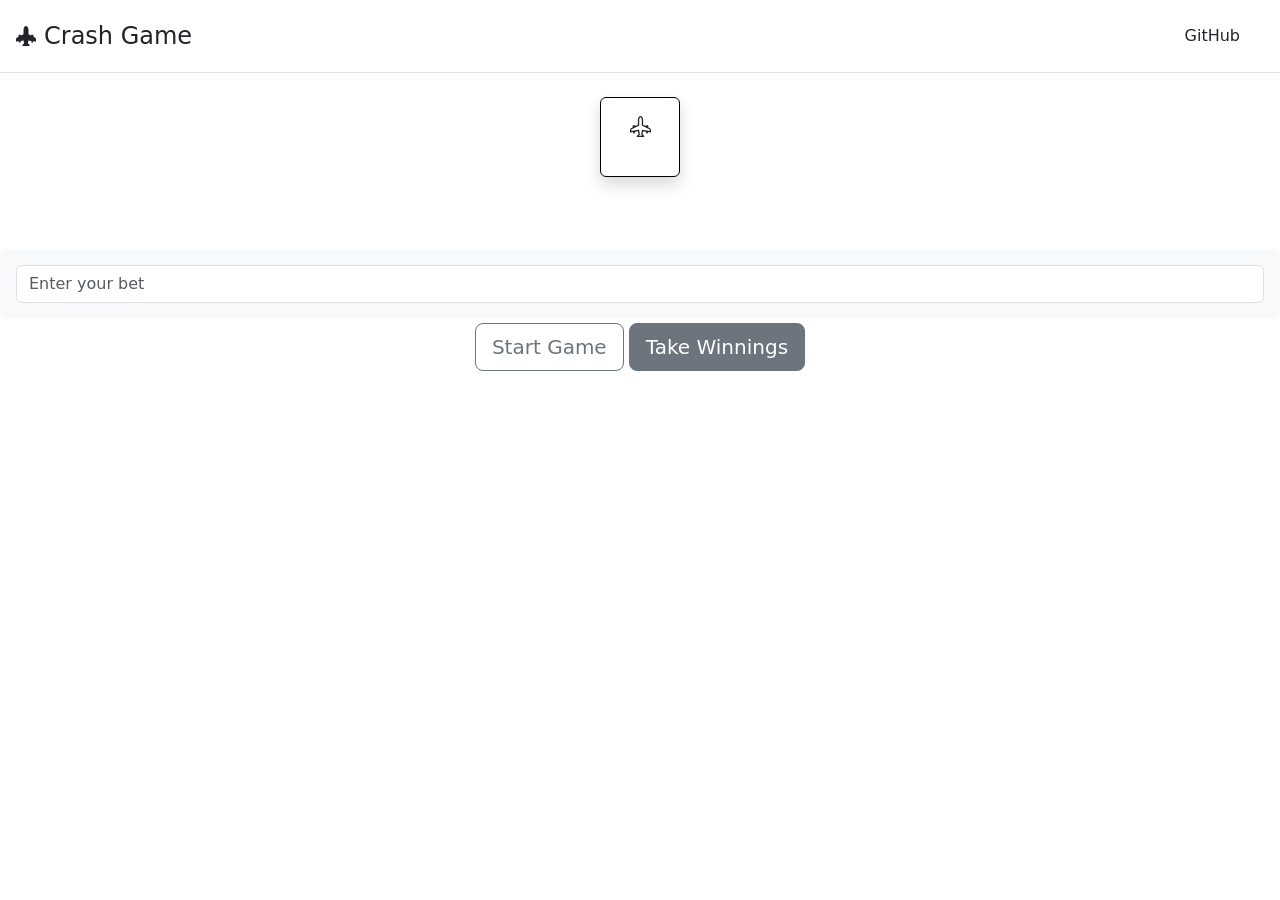
<file: index.html>
<!DOCTYPE html>
<html>
  <head>
    <title>Crash Game</title>
    <meta charset="utf-8">
    <meta name="viewport" content="width=device-width, initial-scale=1">
    <link rel="stylesheet" href="asset/style.css">
    <link href="https://cdn.jsdelivr.net/npm/bootstrap@5.2.3/dist/css/bootstrap.min.css" rel="stylesheet" integrity="sha384-rbsA2VBKQhggwzxH7pPCaAqO46MgnOM80zW1RWuH61DGLwZJEdK2Kadq2F9CUG65" crossorigin="anonymous">
  </head>
  <body>
  <center>
  <header>
    <div class="d-flex flex-column flex-md-row align-items-center pb-3 mb-4 border-bottom p-3">
      <a href="/" class="d-flex align-items-center text-dark text-decoration-none">
       <svg xmlns="http://www.w3.org/2000/svg" width="20" height="20" fill="currentColor" class="bi bi-airplane-engines-fill" viewBox="0 0 16 16">
          <path d="M8 0c-.787 0-1.292.592-1.572 1.151A4.347 4.347 0 0 0 6 3v3.691l-2 1V7.5a.5.5 0 0 0-.5-.5h-1a.5.5 0 0 0-.5.5v1.191l-1.17.585A1.5 1.5 0 0 0 0 10.618V12a.5.5 0 0 0 .582.493l1.631-.272.313.937a.5.5 0 0 0 .948 0l.405-1.214 2.21-.369.375 2.253-1.318 1.318A.5.5 0 0 0 5.5 16h5a.5.5 0 0 0 .354-.854l-1.318-1.318.375-2.253 2.21.369.405 1.214a.5.5 0 0 0 .948 0l.313-.937 1.63.272A.5.5 0 0 0 16 12v-1.382a1.5 1.5 0 0 0-.83-1.342L14 8.691V7.5a.5.5 0 0 0-.5-.5h-1a.5.5 0 0 0-.5.5v.191l-2-1V3c0-.568-.14-1.271-.428-1.849C9.292.591 8.787 0 8 0Z"/>
        </svg>
        <span class="fs-4 ms-2">Crash Game</span>
      </a>

      <nav class="d-inline-flex mt-2 mt-md-0 ms-md-auto">
        <a class="py-2 text-dark text-decoration-none me-4" href="https://github.com/Soufiane-Majdar"  target="_blank">GitHub</a>
      </nav>
    </div>


  </header>

<main>
    <div id="game" class="shadow p-3 mb-5 bg-body rounded">
      <svg xmlns="http://www.w3.org/2000/svg" width="21" height="21" fill="currentColor" class="bi bi-airplane-engines" viewBox="0 0 16 16">
        <path d="M8 0c-.787 0-1.292.592-1.572 1.151A4.347 4.347 0 0 0 6 3v3.691l-2 1V7.5a.5.5 0 0 0-.5-.5h-1a.5.5 0 0 0-.5.5v1.191l-1.17.585A1.5 1.5 0 0 0 0 10.618V12a.5.5 0 0 0 .582.493l1.631-.272.313.937a.5.5 0 0 0 .948 0l.405-1.214 2.21-.369.375 2.253-1.318 1.318A.5.5 0 0 0 5.5 16h5a.5.5 0 0 0 .354-.854l-1.318-1.318.375-2.253 2.21.369.405 1.214a.5.5 0 0 0 .948 0l.313-.937 1.63.272A.5.5 0 0 0 16 12v-1.382a1.5 1.5 0 0 0-.83-1.342L14 8.691V7.5a.5.5 0 0 0-.5-.5h-1a.5.5 0 0 0-.5.5v.191l-2-1V3c0-.568-.14-1.271-.428-1.849C9.292.591 8.787 0 8 0ZM7 3c0-.432.11-.979.322-1.401C7.542 1.159 7.787 1 8 1c.213 0 .458.158.678.599C8.889 2.02 9 2.569 9 3v4a.5.5 0 0 0 .276.447l5.448 2.724a.5.5 0 0 1 .276.447v.792l-5.418-.903a.5.5 0 0 0-.575.41l-.5 3a.5.5 0 0 0 .14.437l.646.646H6.707l.647-.646a.5.5 0 0 0 .14-.436l-.5-3a.5.5 0 0 0-.576-.411L1 11.41v-.792a.5.5 0 0 1 .276-.447l5.448-2.724A.5.5 0 0 0 7 7V3Z"/>
      </svg>
      <span id="crashPoint" class="text-secondary"></span>
    </div>
    <br />
    <div class="input-group w-60 mb-1 shadow-none p-3 bg-light rounded">
      <input type="text" id="bet" class="form-control" aria-label="Amount (to the nearest dollar)" placeholder="Enter your bet" >
      <!-- add button Take Winnings-->

    </div>

    <div class="w-100 mb-5 ">
        <center class"ms-2 me-2">
      <button onclick="startGame()" id="play" class="btn btn-lg btn-outline-secondary">Start Game</button>
      <!-- add button Take Winnings-->
      <button onclick="takeWinnings()" class="btn btn-lg btn-secondary">Take Winnings</button>
        </center>
    </div>
  


    <br />
    <span id="winnings" class="text-success"></span>
    <span id="losing" class="text-danger"></span>
  </center>
</main>

    <script src="asset/main.js"></script>
       <script src="https://cdn.jsdelivr.net/npm/bootstrap@5.2.3/dist/js/bootstrap.bundle.min.js" integrity="sha384-kenU1KFdBIe4zVF0s0G1M5b4hcpxyD9F7jL+jjXkk+Q2h455rYXK/7HAuoJl+0I4" crossorigin="anonymous"></script>
  </body>
</html>
</file>
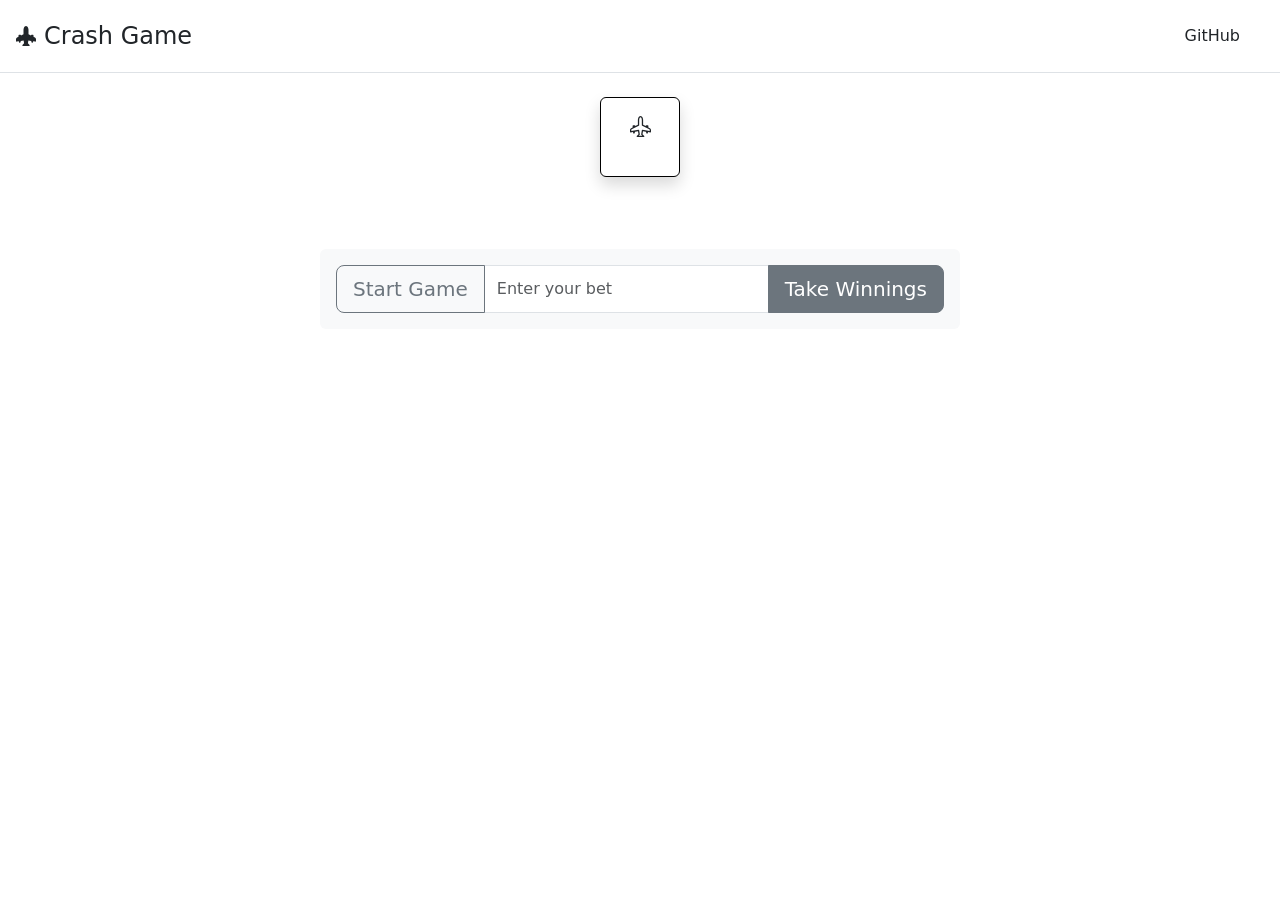
<file: Crash.html>
<!DOCTYPE html>
<html>
  <head>
    <title>Crash Game</title>
    <meta charset="utf-8">
    <meta name="viewport" content="width=device-width, initial-scale=1">
    <link rel="stylesheet" href="asset/style.css">
    <link href="https://cdn.jsdelivr.net/npm/bootstrap@5.2.3/dist/css/bootstrap.min.css" rel="stylesheet" integrity="sha384-rbsA2VBKQhggwzxH7pPCaAqO46MgnOM80zW1RWuH61DGLwZJEdK2Kadq2F9CUG65" crossorigin="anonymous">
  </head>
  <body>
  <center>
  <header>
    <div class="d-flex flex-column flex-md-row align-items-center pb-3 mb-4 border-bottom p-3">
      <a href="/" class="d-flex align-items-center text-dark text-decoration-none">
       <svg xmlns="http://www.w3.org/2000/svg" width="20" height="20" fill="currentColor" class="bi bi-airplane-engines-fill" viewBox="0 0 16 16">
          <path d="M8 0c-.787 0-1.292.592-1.572 1.151A4.347 4.347 0 0 0 6 3v3.691l-2 1V7.5a.5.5 0 0 0-.5-.5h-1a.5.5 0 0 0-.5.5v1.191l-1.17.585A1.5 1.5 0 0 0 0 10.618V12a.5.5 0 0 0 .582.493l1.631-.272.313.937a.5.5 0 0 0 .948 0l.405-1.214 2.21-.369.375 2.253-1.318 1.318A.5.5 0 0 0 5.5 16h5a.5.5 0 0 0 .354-.854l-1.318-1.318.375-2.253 2.21.369.405 1.214a.5.5 0 0 0 .948 0l.313-.937 1.63.272A.5.5 0 0 0 16 12v-1.382a1.5 1.5 0 0 0-.83-1.342L14 8.691V7.5a.5.5 0 0 0-.5-.5h-1a.5.5 0 0 0-.5.5v.191l-2-1V3c0-.568-.14-1.271-.428-1.849C9.292.591 8.787 0 8 0Z"/>
        </svg>
        <span class="fs-4 ms-2">Crash Game</span>
      </a>

      <nav class="d-inline-flex mt-2 mt-md-0 ms-md-auto">
        <a class="py-2 text-dark text-decoration-none me-4" href="https://github.com/Soufiane-Majdar"  target="_blank">GitHub</a>
      </nav>
    </div>


  </header>

<main>
    <div id="game" class="shadow p-3 mb-5 bg-body rounded">
      <svg xmlns="http://www.w3.org/2000/svg" width="21" height="21" fill="currentColor" class="bi bi-airplane-engines" viewBox="0 0 16 16">
        <path d="M8 0c-.787 0-1.292.592-1.572 1.151A4.347 4.347 0 0 0 6 3v3.691l-2 1V7.5a.5.5 0 0 0-.5-.5h-1a.5.5 0 0 0-.5.5v1.191l-1.17.585A1.5 1.5 0 0 0 0 10.618V12a.5.5 0 0 0 .582.493l1.631-.272.313.937a.5.5 0 0 0 .948 0l.405-1.214 2.21-.369.375 2.253-1.318 1.318A.5.5 0 0 0 5.5 16h5a.5.5 0 0 0 .354-.854l-1.318-1.318.375-2.253 2.21.369.405 1.214a.5.5 0 0 0 .948 0l.313-.937 1.63.272A.5.5 0 0 0 16 12v-1.382a1.5 1.5 0 0 0-.83-1.342L14 8.691V7.5a.5.5 0 0 0-.5-.5h-1a.5.5 0 0 0-.5.5v.191l-2-1V3c0-.568-.14-1.271-.428-1.849C9.292.591 8.787 0 8 0ZM7 3c0-.432.11-.979.322-1.401C7.542 1.159 7.787 1 8 1c.213 0 .458.158.678.599C8.889 2.02 9 2.569 9 3v4a.5.5 0 0 0 .276.447l5.448 2.724a.5.5 0 0 1 .276.447v.792l-5.418-.903a.5.5 0 0 0-.575.41l-.5 3a.5.5 0 0 0 .14.437l.646.646H6.707l.647-.646a.5.5 0 0 0 .14-.436l-.5-3a.5.5 0 0 0-.576-.411L1 11.41v-.792a.5.5 0 0 1 .276-.447l5.448-2.724A.5.5 0 0 0 7 7V3Z"/>
      </svg>
      <span id="crashPoint" class="text-secondary"></span>
    </div>
    <br />
    <div class="input-group w-50  shadow-none p-3 mb-5 bg-light rounded">
      <button onclick="startGame()" class="w-10 btn btn-lg btn-outline-secondary">Start Game</button>
      <input type="text" id="bet" class="form-control" aria-label="Amount (to the nearest dollar)" placeholder="Enter your bet" >
      <!-- add button Take Winnings-->
      <button onclick="takeWinnings()" class="w-10 btn btn-lg btn-secondary">Take Winnings</button>

    </div>

    <br />
    <span id="winnings" class="text-success"></span>
    <span id="losing" class="text-danger"></span>
  </center>
</main>

    <script src="asset/main.js"></script>
       <script src="https://cdn.jsdelivr.net/npm/bootstrap@5.2.3/dist/js/bootstrap.bundle.min.js" integrity="sha384-kenU1KFdBIe4zVF0s0G1M5b4hcpxyD9F7jL+jjXkk+Q2h455rYXK/7HAuoJl+0I4" crossorigin="anonymous"></script>
  </body>
</html>
</file>
<file: asset/style.css>
body {
        text-align: center;
      }
      input {
        margin: 5px;
        padding: 5px;
        font-size: 16px;
      }
      button {
        margin: 5px;
        padding: 5px;
        font-size: 16px;
        cursor: pointer;
      }
      #game {
        margin: 20px;
        padding: 10px;
        border: 1px solid black;
        width: 80px;
        height: 80px;
        text-align: center;
       
      }


      .form-control:focus {
        border-color: #28a745;
        box-shadow: 0 0 0 0.2rem rgba(40, 167, 69, 0.25);
      }
</file>
